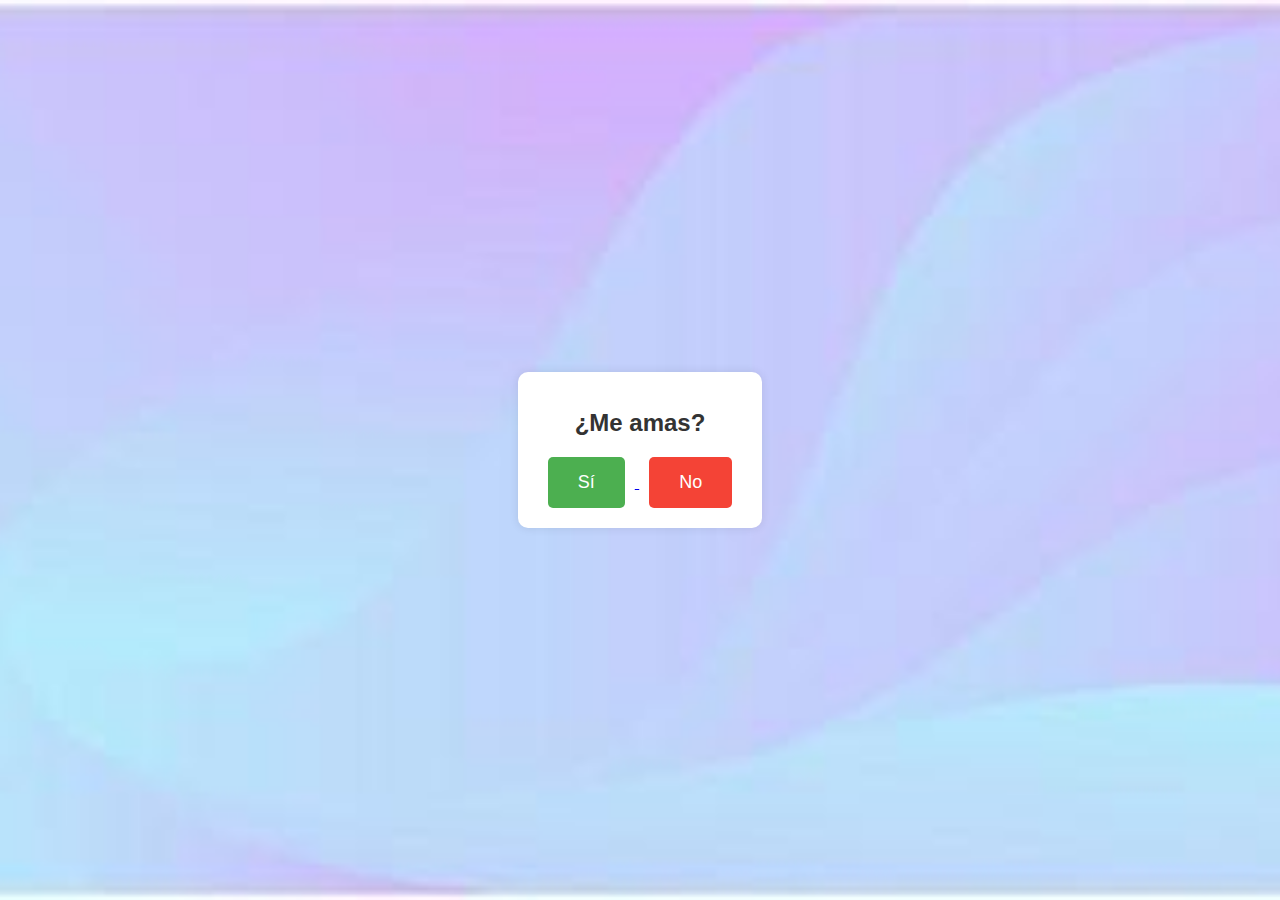
<file: index.html>
<!DOCTYPE html>
<html lang="es">
<head>
  <meta charset="UTF-8">
  <meta name="viewport" content="width=device-width, initial-scale=1.0">
  <title>Para mi nena wapa</title>
  <link rel="stylesheet" href="styles2.css">
</head>
<body>
  <div class="container">
    <h1>¿Me amas?</h1>
    <div class="buttons">
        <a href="carrusel.html">
      <button id="btnSi">Sí</button>
    </a>
      <button id="btnNo">No</button>
    </div>
  </div>
  <script src="script2.js"></script>
</body>
</html>
</file>
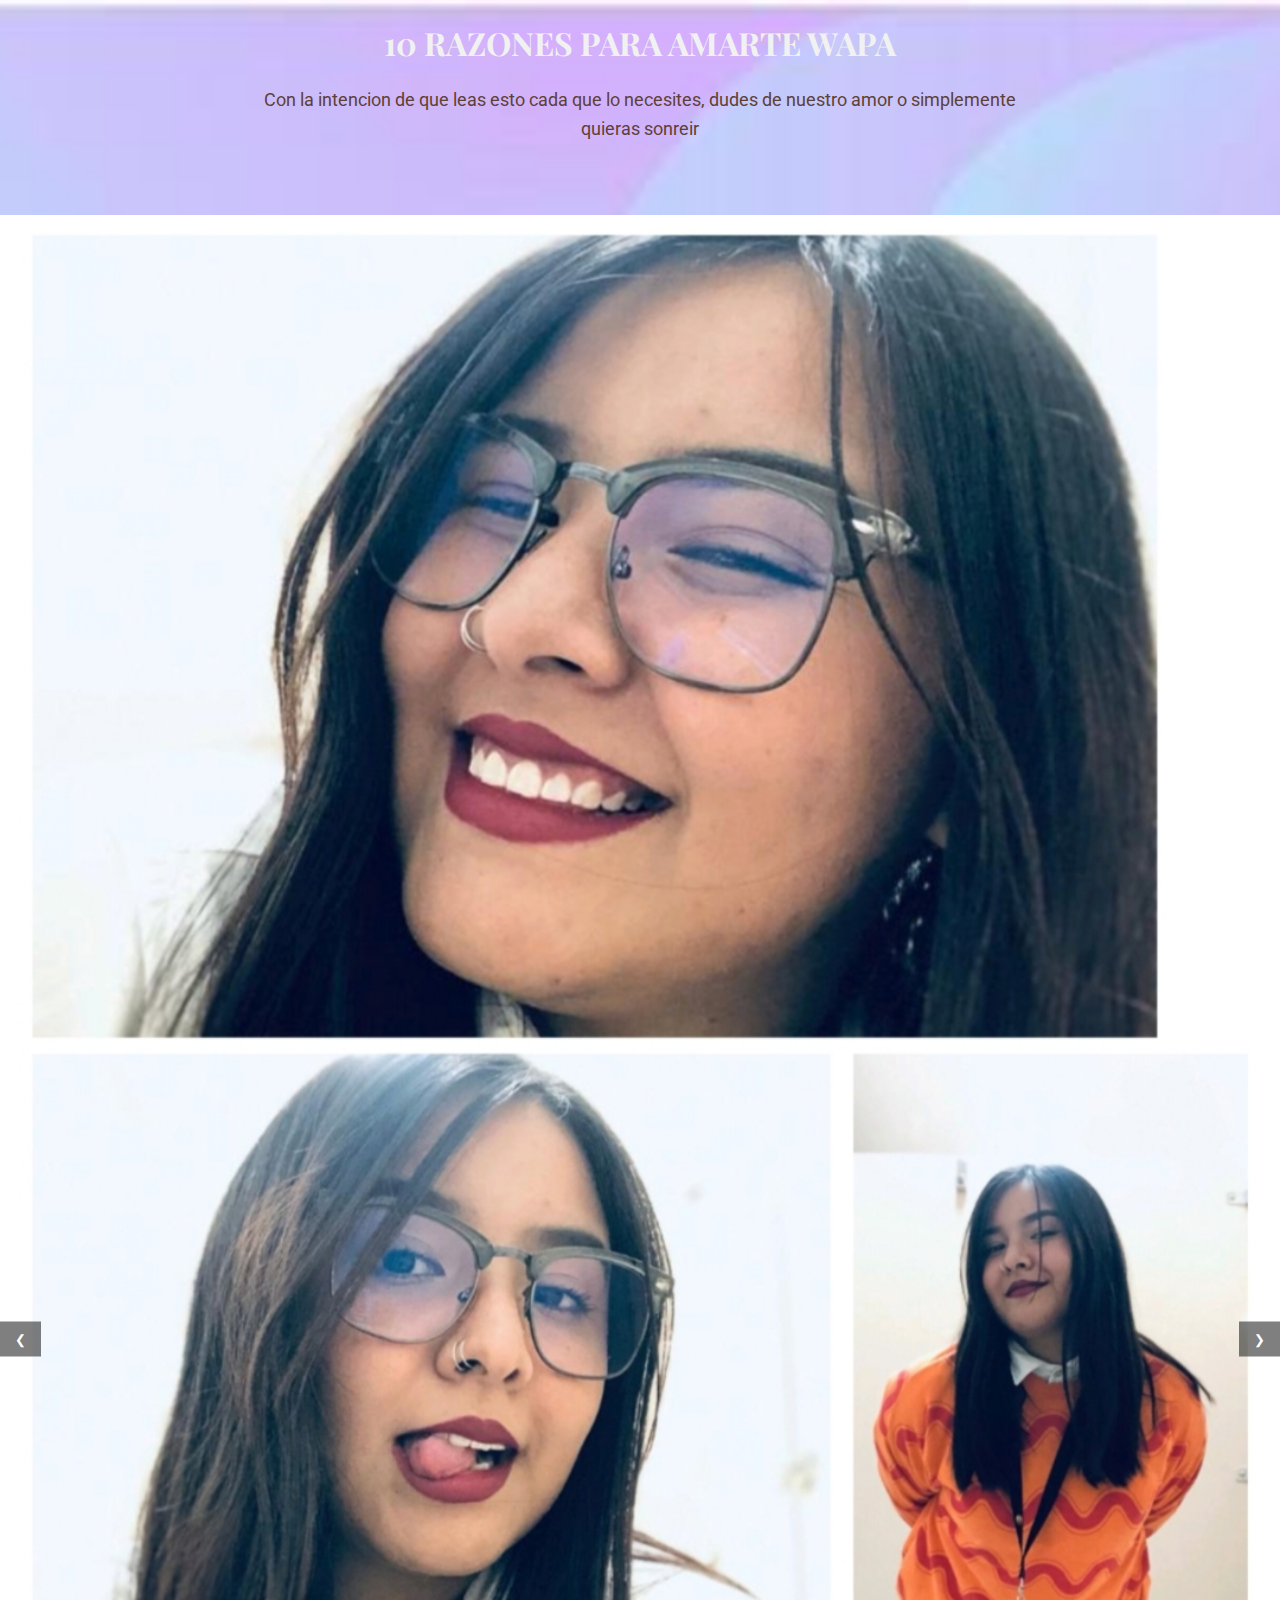
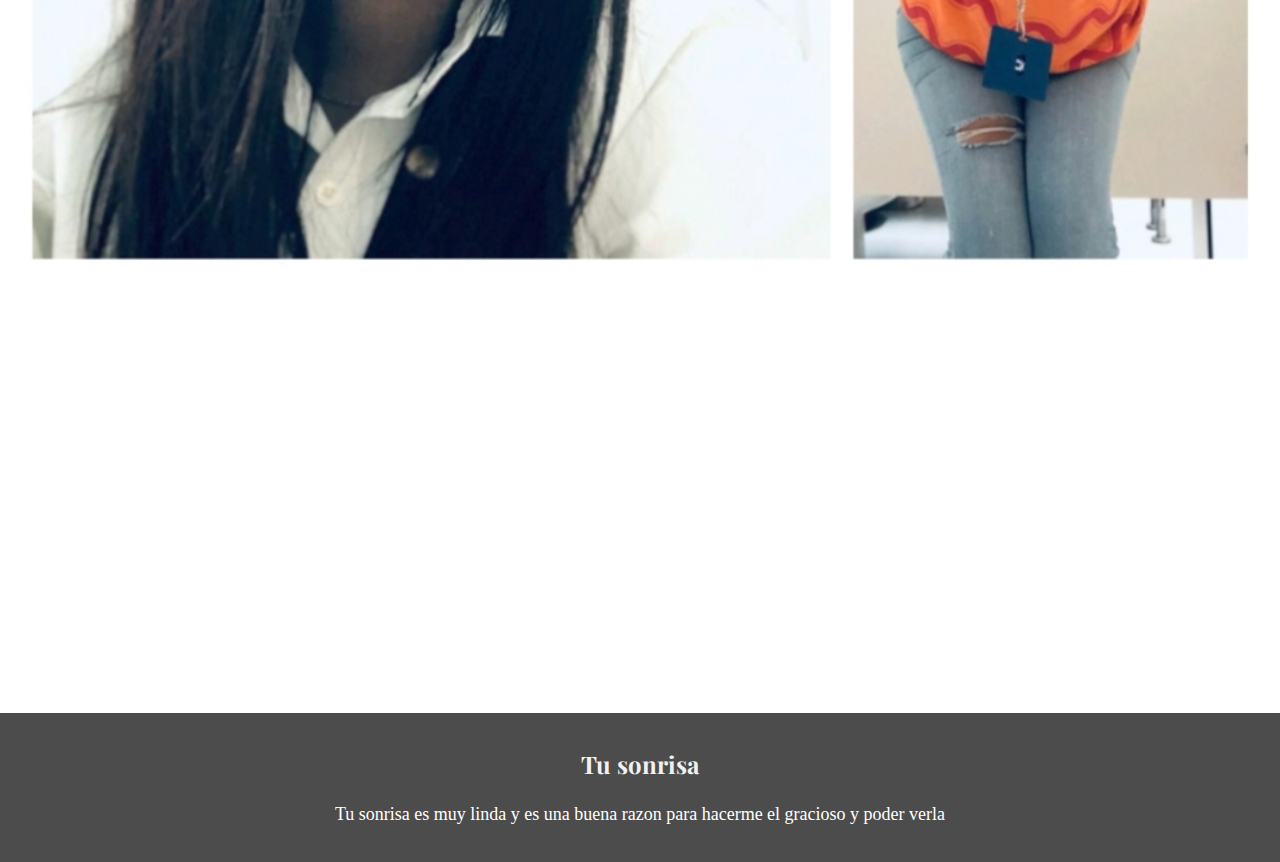
<file: carrusel.html>
<!DOCTYPE html>
<html lang="es">

<head>
    <meta charset="UTF-8">
    <title>Carrusel de Imágenes</title>
    <link rel="stylesheet" href="styles.css">
    <link href="https://fonts.googleapis.com/css2?family=Playfair+Display:wght@700&family=Roboto:wght@400&display=swap" rel="stylesheet">

</head>

<body >
    <!--Abr yahel aqui es el texto inicial -->
    <div class="texto-inicial">
        <h1>10 RAZONES PARA AMARTE WAPA</h1>
        <p>Con la intencion de que leas esto cada que lo necesites, dudes de nuestro amor o simplemente quieras sonreir</p>
    </div>

    <br>
    <br>
    <br>

<!--Aqui es el carrusel de fotongas osiosi-->
    <div class="carousel-container">
        <div class="carousel">
            <div class="carousel-slide">
                <img src="images/wapa1.jpg" alt="Imagen 1">
                <div class="slide-info">
                    <h2>Tu sonrisa</h2>
                    <p>Tu sonrisa es muy linda y es una buena razon para hacerme el gracioso y poder verla</p>
                </div>
            </div>
            <div class="carousel-slide">
                <img src="images/wapa2.jpg" alt="Imagen 2">
                <div class="slide-info">
                    <h2>Las voluptuosas</h2>
                    <p>No es secreto, que me gustan muejeje</p>
                </div>
            </div>
            <div class="carousel-slide">
                <img src="images/wapa3.jpg" alt="Imagen 3">
                <div class="slide-info">
                    <h2>Tus Ojos</h2>
                    <p>Tus ojitos todos bomnitos que aveces son de regalo</p>
                </div>
            </div>
            <div class="carousel-slide">
                <img src="images/wapa4.jpg" alt="Imagen 4">
                <div class="slide-info">
                    <h2>Lo detallista que eres</h2>
                    <p>A veces detalles pequeños, a veces muy grandes pero siempre me sorpendes con un detalle</p>
                </div>
            </div>
            <div class="carousel-slide">
                <img src="images/wapa5.jpg" alt="Imagen 5">
                <div class="slide-info">
                    <h2>Lo mucho que disfruto nuestras conversaciones</h2>
                    <p>Nuestras platicas donde estamos risa y risa son GOD</p>
                </div>
            </div>
            <div class="carousel-slide">
                <img src="images/wapa11.jpg" alt="Imagen 6">
                <div class="slide-info">
                    <h2>Lo mucho que me haces sentir que somos un equipo</h2>
                    <p></p>
                </div>
            </div>
            <div class="carousel-slide">
                <img src="images/wapa12.jpg" alt="Imagen 7">
                <div class="slide-info">
                    <h2>Lo mucho que te esfuerzas por tus sueños</h2>
                    <p>Siempre te esfuerzas, estuidar y trabajar es dificil y darme tiempo, y aunque a veces estes cansada nunca te rindes</p>
                </div>
            </div>
            <div class="carousel-slide">
                <img src="images/wapa8.jpg" alt="Imagen 8">
                <div class="slide-info">
                    <h2>Tu sentido del humor único</h2>
                    <p>Eres de las pocas personas que entiende mi sentido del humor y se rie conmigo, o tal vez te ries de mi -_-</p>
                </div>
            </div>
            <div class="carousel-slide">
                <img src="images/wapa9.jpg" alt="Imagen 9">
                <div class="slide-info">
                    <h2>Lo bien que cocinas</h2>
                    <p>Desde lasaña hasta carlota nada mejor que anamorar a un hombre con el estomago :3</p>
                </div>
            </div>

            <div class="carousel-slide">
                <img src="images/wapa10.jpg" alt="Imagen 9">
                <div class="slide-info">
                    <h2>Simplemente por ser tu</h2>
                    <p>TE AMO</p>
                </div>
            </div>
        </div>
        <div class="carousel-controls">
            <button class="control-btn prev-btn">&#10094;</button>
            <button class="control-btn next-btn">&#10095;</button>
        </div>
    </div>

    <script src="script.js">

    </script>
</body>

</html>
</file>
<file: styles2.css>
body {
    font-family: Arial, sans-serif;
    background-image: url('images/fondillo.jpg'); /* Reemplaza con la ruta de tu imagen */
    background-size: cover; /* Ajusta la imagen para que cubra toda la pantalla */
    background-position: center; /* Centra la imagen */
    background-repeat: no-repeat; 
    display: flex;
    justify-content: center;
    align-items: center;
    height: 100vh;
    margin: 0;
  }
  
  .container {
    text-align: center;
    background-color: #fff;
    padding: 20px;
    border-radius: 10px;
    box-shadow: 0 0 10px rgba(0, 0, 0, 0.1);
  }
  
  h1 {
    font-size: 24px;
    color: #333;
  }
  
  .buttons {
    margin-top: 20px;
  }
  
  button {
    padding: 15px 30px; /* Botones más grandes para móviles */
    font-size: 18px; /* Texto más grande */
    border: none;
    border-radius: 5px;
    cursor: pointer;
    margin: 0 10px;
    transition: background-color 0.3s ease;
  }
  
  #btnSi {
    background-color: #4CAF50;
    color: white;
  }
  
  #btnNo {
    background-color: #f44336;
    color: white;
    position: relative; /* Para que se pueda mover */
  }
  
  /* Ajustes para pantallas pequeñas (móviles) */
  @media (max-width: 600px) {
    h1 {
      font-size: 20px;
    }
  
    button {
      padding: 10px 20px;
      font-size: 16px;
    }
  }
</file>
<file: styles.css>
body {
    background-image: url('images/fondillo.jpg'); /* Reemplaza con la ruta de tu imagen */
    background-size: cover; /* Ajusta la imagen para que cubra toda la pantalla */
    background-position: center; /* Centra la imagen */
    background-repeat: no-repeat; /* Evita que la imagen se repita */
    height: 100vh; /* Asegura que cubra toda la altura de la pantalla */
    margin: 0; /* Elimina márgenes por defecto */
}

.carousel-container {
    max-width: 100%; /* Cambiado para que ocupe más espacio en móviles */
    margin: 0 auto;
    position: relative;
    overflow: hidden;
}
.carousel {
    display: flex;
    transition: transform 0.5s ease;
}
.carousel-slide {
    min-width: 100%;
    position: relative;
}
.carousel-slide img {
    width: 100%;
    height: auto; /* Cambiado para que la altura sea flexible */
    object-fit: cover; /* Ajusta la imagen para cubrir el contenedor */
    display: block;
    margin: auto; /* Centra la imagen si es más pequeña */
    background-color: rgb(243, 227, 227); /* Para evitar espacios vacíos feos */
}
.slide-info {
    position: absolute;
    bottom: 0;
    left: 0;
    width: 100%;
    background: rgba(0,0,0,0.7);
    color: white;
    padding: 15px;
    box-sizing: border-box;
}
.carousel-controls {
    display: flex;
    justify-content: space-between;
    position: absolute;
    top: 50%;
    width: 100%;
    transform: translateY(-50%);
}
.control-btn {
    background: rgba(0,0,0,0.5);
    color: white;
    border: none;
    padding: 10px 15px;
    cursor: pointer;
}

.texto-inicial {
    max-width: 800px;
    margin: 0 auto;
    position: relative;
    overflow: hidden;
    font-family: 'Roboto', sans-serif; /* Fuente general del texto */
    color: #5D4037; /* Color del texto */
}

h1, h2, h3 {
    font-family: 'Playfair Display', serif; /* Fuente elegante para títulos */
    color: #f1f1f1; /* Color del título */
    text-align: center; /* Centrar los títulos */
}

p {
    font-size: 18px;
    line-height: 1.6; /* Espaciado para que sea más legible */
    text-align: center;
}

/* Responsive styles */
@media (max-width: 768px) {
    .carousel-container {
        max-width: 100%;
    }
    .carousel-slide img {
        height: auto; /* Asegura que la imagen se ajuste al contenedor */
    }
    .slide-info {
        padding: 10px;
    }
    .control-btn {
        padding: 5px 10px;
    }
    .texto-inicial {
        padding: 0 10px;
    }
    p {
        font-size: 16px; /* Reduce el tamaño del texto en móviles */
    }
}

@media (max-width: 480px) {
    .texto-inicial {
        padding: 0 10px;
    }
    p {
        font-size: 14px; /* Reduce aún más el tamaño del texto en pantallas muy pequeñas */
    }
}
</file>
